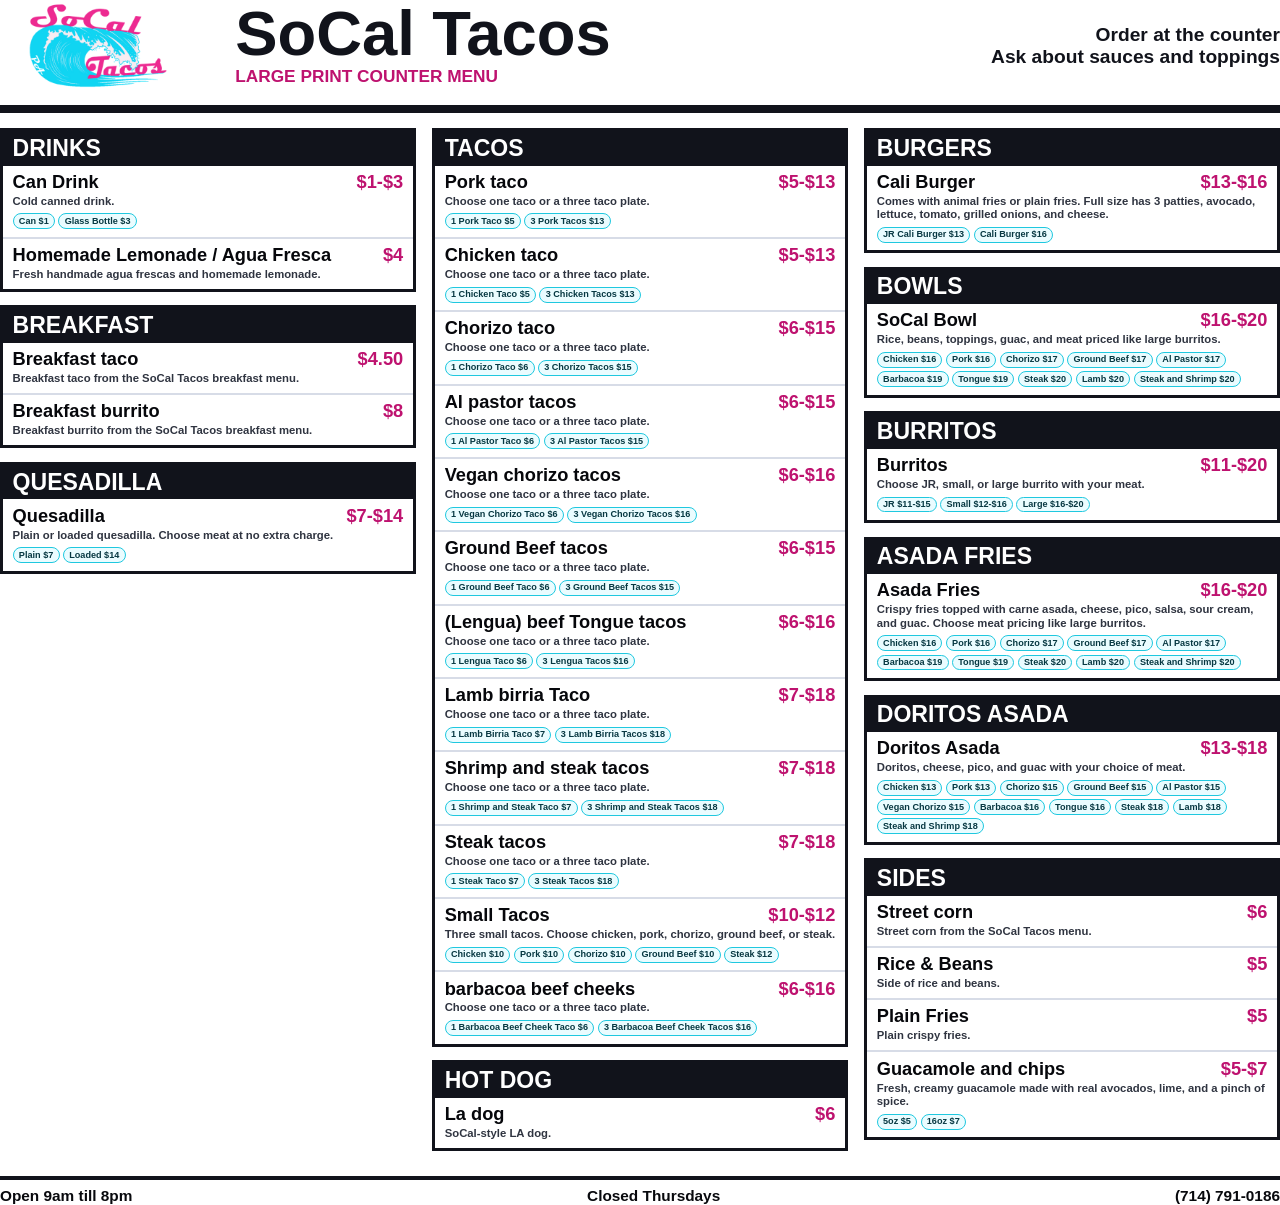
<file: socal-tacos-one-page-menu.html>
<!doctype html>
<html lang="en">
<head>
<meta charset="utf-8">
<title>SoCal Tacos One Page Menu</title>
<style>
@page { size: 17in 11in; margin: .35in; }
* { box-sizing: border-box; }
body { margin: 0; font-family: Arial, Helvetica, sans-serif; color: #08090d; background: #fff; }
.header { display: grid; grid-template-columns: 2.2in 1fr auto; gap: .25in; align-items: center; border-bottom: 8px solid #11131b; padding-bottom: .14in; margin-bottom: .16in; }
.logo { width: 2.05in; height: .95in; object-fit: contain; }
h1 { margin: 0; font-size: .66in; line-height: .9; color: #11131b; }
.subtitle { margin: .04in 0 0; color: #be126f; font-size: .18in; font-weight: 900; text-transform: uppercase; }
.callout { text-align: right; font-weight: 900; font-size: .2in; line-height: 1.15; color: #11131b; }
.grid { columns: 3; column-gap: .17in; }
.menu-section { display: inline-block; width: 100%; break-inside: avoid; border: 3px solid #11131b; margin: 0 0 .14in; background: white; }
.menu-section h2 { margin: 0; padding: .06in .1in; color: white; background: #11131b; font-size: .24in; line-height: 1; text-transform: uppercase; }
.menu-item { padding: .075in .1in .08in; border-top: 2px solid #d7dce7; }
.menu-item:first-of-type { border-top: 0; }
.item-line { display: grid; grid-template-columns: 1fr auto; gap: .1in; align-items: start; }
.item-line strong { font-size: .19in; line-height: 1.02; color: #06070b; }
.item-line b { font-size: .19in; line-height: 1; color: #be126f; white-space: nowrap; }
p { margin: .035in 0 0; color: #2f3440; font-size: .118in; line-height: 1.18; font-weight: 700; }
.options { display: flex; flex-wrap: wrap; gap: .035in; margin-top: .055in; }
.options span { border: 1.6px solid #1fc8df; background: #eafcff; color: #073842; border-radius: 999px; padding: .025in .055in; font-size: .095in; line-height: 1; font-weight: 900; }
.footer { display: flex; justify-content: space-between; gap: .2in; margin-top: .12in; padding-top: .08in; border-top: 4px solid #11131b; font-size: .16in; font-weight: 900; }
@media print { body { print-color-adjust: exact; -webkit-print-color-adjust: exact; } }
</style>
</head>
<body>
<header class="header"><img class="logo" src="socal-tacos-logo.png" alt="SoCal Tacos"><div><h1>SoCal Tacos</h1><p class="subtitle">Large print counter menu</p></div><div class="callout">Order at the counter<br>Ask about sauces and toppings</div></header>
<main class="grid"><section class="menu-section"><h2>DRINKS</h2><article class="menu-item"><div class="item-line"><strong>Can Drink</strong><b>$1-$3</b></div><p>Cold canned drink.</p><div class="options"><span>Can $1</span><span>Glass Bottle $3</span></div></article><article class="menu-item"><div class="item-line"><strong>Homemade Lemonade / Agua Fresca</strong><b>$4</b></div><p>Fresh handmade agua frescas and homemade lemonade.</p></article></section><section class="menu-section"><h2>BREAKFAST</h2><article class="menu-item"><div class="item-line"><strong>Breakfast taco</strong><b>$4.50</b></div><p>Breakfast taco from the SoCal Tacos breakfast menu.</p></article><article class="menu-item"><div class="item-line"><strong>Breakfast burrito</strong><b>$8</b></div><p>Breakfast burrito from the SoCal Tacos breakfast menu.</p></article></section><section class="menu-section"><h2>QUESADILLA</h2><article class="menu-item"><div class="item-line"><strong>Quesadilla</strong><b>$7-$14</b></div><p>Plain or loaded quesadilla. Choose meat at no extra charge.</p><div class="options"><span>Plain $7</span><span>Loaded $14</span></div></article></section><section class="menu-section"><h2>TACOS</h2><article class="menu-item"><div class="item-line"><strong>Pork taco</strong><b>$5-$13</b></div><p>Choose one taco or a three taco plate.</p><div class="options"><span>1 Pork Taco $5</span><span>3 Pork Tacos $13</span></div></article><article class="menu-item"><div class="item-line"><strong>Chicken taco</strong><b>$5-$13</b></div><p>Choose one taco or a three taco plate.</p><div class="options"><span>1 Chicken Taco $5</span><span>3 Chicken Tacos $13</span></div></article><article class="menu-item"><div class="item-line"><strong>Chorizo taco</strong><b>$6-$15</b></div><p>Choose one taco or a three taco plate.</p><div class="options"><span>1 Chorizo Taco $6</span><span>3 Chorizo Tacos $15</span></div></article><article class="menu-item"><div class="item-line"><strong>Al pastor tacos</strong><b>$6-$15</b></div><p>Choose one taco or a three taco plate.</p><div class="options"><span>1 Al Pastor Taco $6</span><span>3 Al Pastor Tacos $15</span></div></article><article class="menu-item"><div class="item-line"><strong>Vegan chorizo tacos</strong><b>$6-$16</b></div><p>Choose one taco or a three taco plate.</p><div class="options"><span>1 Vegan Chorizo Taco $6</span><span>3 Vegan Chorizo Tacos $16</span></div></article><article class="menu-item"><div class="item-line"><strong>Ground Beef tacos</strong><b>$6-$15</b></div><p>Choose one taco or a three taco plate.</p><div class="options"><span>1 Ground Beef Taco $6</span><span>3 Ground Beef Tacos $15</span></div></article><article class="menu-item"><div class="item-line"><strong>(Lengua) beef Tongue tacos</strong><b>$6-$16</b></div><p>Choose one taco or a three taco plate.</p><div class="options"><span>1 Lengua Taco $6</span><span>3 Lengua Tacos $16</span></div></article><article class="menu-item"><div class="item-line"><strong>Lamb birria Taco</strong><b>$7-$18</b></div><p>Choose one taco or a three taco plate.</p><div class="options"><span>1 Lamb Birria Taco $7</span><span>3 Lamb Birria Tacos $18</span></div></article><article class="menu-item"><div class="item-line"><strong>Shrimp and steak tacos</strong><b>$7-$18</b></div><p>Choose one taco or a three taco plate.</p><div class="options"><span>1 Shrimp and Steak Taco $7</span><span>3 Shrimp and Steak Tacos $18</span></div></article><article class="menu-item"><div class="item-line"><strong>Steak tacos</strong><b>$7-$18</b></div><p>Choose one taco or a three taco plate.</p><div class="options"><span>1 Steak Taco $7</span><span>3 Steak Tacos $18</span></div></article><article class="menu-item"><div class="item-line"><strong>Small Tacos</strong><b>$10-$12</b></div><p>Three small tacos. Choose chicken, pork, chorizo, ground beef, or steak.</p><div class="options"><span>Chicken $10</span><span>Pork $10</span><span>Chorizo $10</span><span>Ground Beef $10</span><span>Steak $12</span></div></article><article class="menu-item"><div class="item-line"><strong>barbacoa beef cheeks</strong><b>$6-$16</b></div><p>Choose one taco or a three taco plate.</p><div class="options"><span>1 Barbacoa Beef Cheek Taco $6</span><span>3 Barbacoa Beef Cheek Tacos $16</span></div></article></section><section class="menu-section"><h2>HOT DOG</h2><article class="menu-item"><div class="item-line"><strong>La dog</strong><b>$6</b></div><p>SoCal-style LA dog.</p></article></section><section class="menu-section"><h2>BURGERS</h2><article class="menu-item"><div class="item-line"><strong>Cali Burger</strong><b>$13-$16</b></div><p>Comes with animal fries or plain fries. Full size has 3 patties, avocado, lettuce, tomato, grilled onions, and cheese.</p><div class="options"><span>JR Cali Burger $13</span><span>Cali Burger $16</span></div></article></section><section class="menu-section"><h2>BOWLS</h2><article class="menu-item"><div class="item-line"><strong>SoCal Bowl</strong><b>$16-$20</b></div><p>Rice, beans, toppings, guac, and meat priced like large burritos.</p><div class="options"><span>Chicken $16</span><span>Pork $16</span><span>Chorizo $17</span><span>Ground Beef $17</span><span>Al Pastor $17</span><span>Barbacoa $19</span><span>Tongue $19</span><span>Steak $20</span><span>Lamb $20</span><span>Steak and Shrimp $20</span></div></article></section><section class="menu-section"><h2>BURRITOS</h2><article class="menu-item"><div class="item-line"><strong>Burritos</strong><b>$11-$20</b></div><p>Choose JR, small, or large burrito with your meat.</p><div class="options"><span>JR $11-$15</span><span>Small $12-$16</span><span>Large $16-$20</span></div></article></section><section class="menu-section"><h2>ASADA FRIES</h2><article class="menu-item"><div class="item-line"><strong>Asada Fries</strong><b>$16-$20</b></div><p>Crispy fries topped with carne asada, cheese, pico, salsa, sour cream, and guac. Choose meat pricing like large burritos.</p><div class="options"><span>Chicken $16</span><span>Pork $16</span><span>Chorizo $17</span><span>Ground Beef $17</span><span>Al Pastor $17</span><span>Barbacoa $19</span><span>Tongue $19</span><span>Steak $20</span><span>Lamb $20</span><span>Steak and Shrimp $20</span></div></article></section><section class="menu-section"><h2>DORITOS ASADA</h2><article class="menu-item"><div class="item-line"><strong>Doritos Asada</strong><b>$13-$18</b></div><p>Doritos, cheese, pico, and guac with your choice of meat.</p><div class="options"><span>Chicken $13</span><span>Pork $13</span><span>Chorizo $15</span><span>Ground Beef $15</span><span>Al Pastor $15</span><span>Vegan Chorizo $15</span><span>Barbacoa $16</span><span>Tongue $16</span><span>Steak $18</span><span>Lamb $18</span><span>Steak and Shrimp $18</span></div></article></section><section class="menu-section"><h2>SIDES</h2><article class="menu-item"><div class="item-line"><strong>Street corn</strong><b>$6</b></div><p>Street corn from the SoCal Tacos menu.</p></article><article class="menu-item"><div class="item-line"><strong>Rice &amp; Beans</strong><b>$5</b></div><p>Side of rice and beans.</p></article><article class="menu-item"><div class="item-line"><strong>Plain Fries</strong><b>$5</b></div><p>Plain crispy fries.</p></article><article class="menu-item"><div class="item-line"><strong>Guacamole and chips</strong><b>$5-$7</b></div><p>Fresh, creamy guacamole made with real avocados, lime, and a pinch of spice.</p><div class="options"><span>5oz $5</span><span>16oz $7</span></div></article></section></main>
<footer class="footer"><span>Open 9am till 8pm</span><span>Closed Thursdays</span><span>(714) 791-0186</span></footer>
</body>
</html>
</file>
